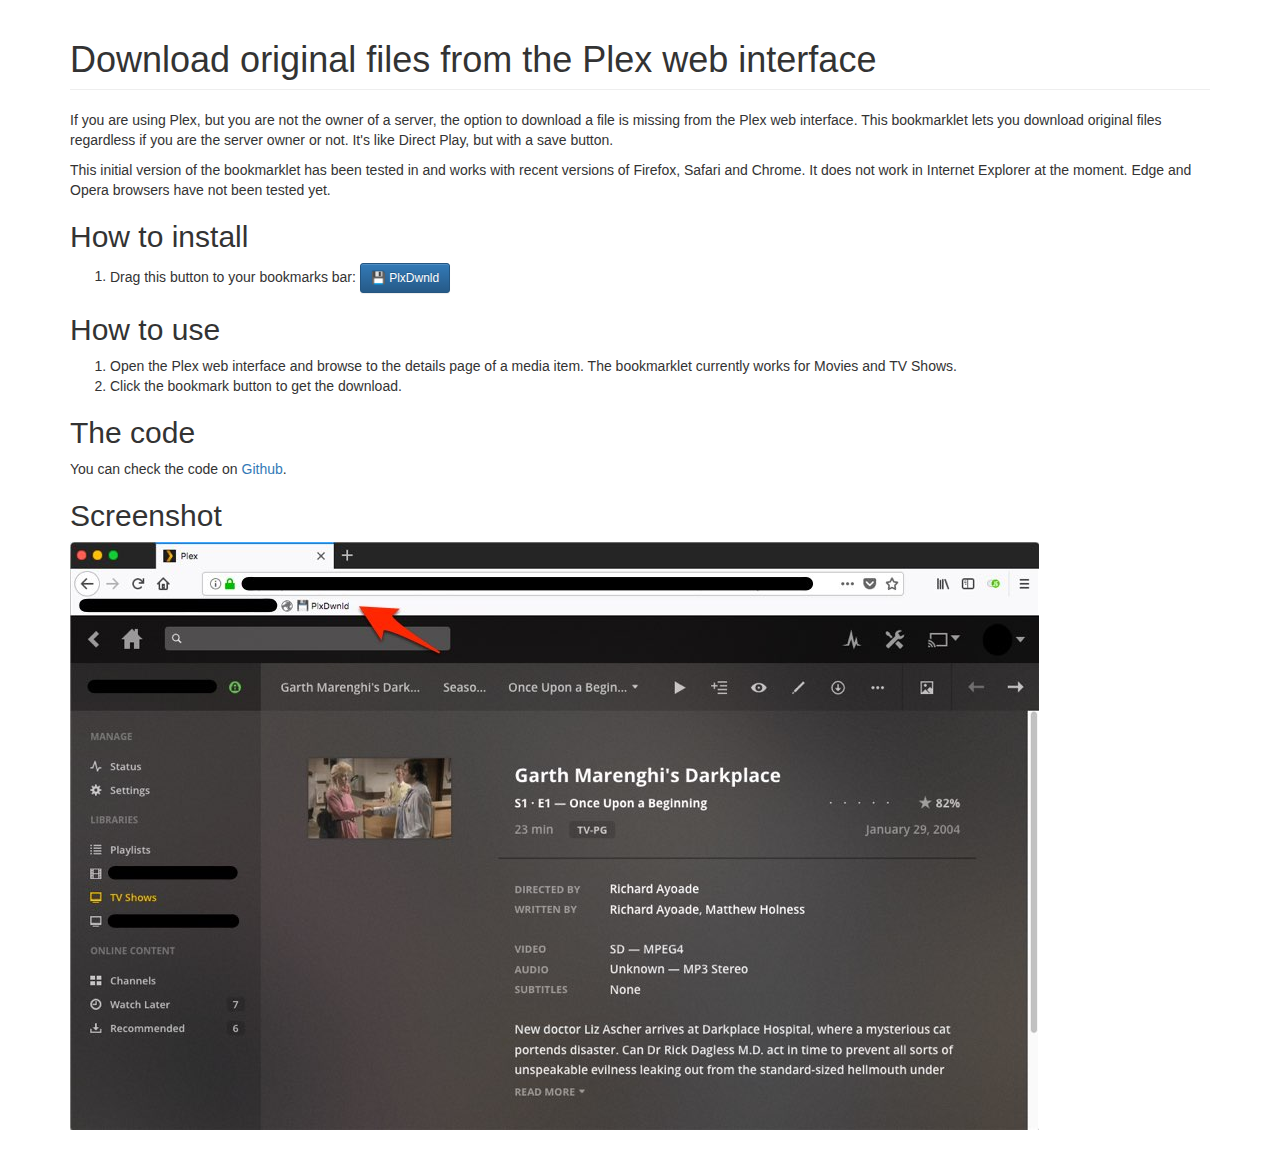
<file: plxdwnld/index.html>
<!DOCTYPE html>
<html lang="en">
<head>
	<meta charset="utf-8">
	<meta name="viewport" content="width=device-width, initial-scale=1">
	<title>Download original files from the Plex web interface</title>
	<link rel="stylesheet" href="/plxdwnld/bootstrap.min.css">
	<link rel="stylesheet" href="/plxdwnld/bootstrap-theme.min.css">

	<style>
	div.container {
		padding-bottom: 40px;
	}
	</style>
</head>

<body>
<div class="container">

	<h1 class="page-header">Download original files from the Plex web interface</h1>

	<p>If you are using Plex, but you are not the owner of a server, the option to download a file is missing from the Plex web interface. This bookmarklet lets you download original files regardless if you are the server owner or not. It's like Direct Play, but with a save button.</p>
	<p>This initial version of the bookmarklet has been tested in and works with recent versions of Firefox, Safari and Chrome. It does not work in Internet Explorer at the moment. Edge and Opera browsers have not been tested yet.</p>

	<h2>How to install</h2>
	<ol>
		<li>Drag this button to your bookmarks bar:
		<a href="javascript:(function()%7Bif%20(typeof%20plxDwnld%20%3D%3D%20'undefined')%20%7Bconst%20jsCode%20%3D%20document.createElement('script')%3BjsCode.setAttribute('src'%2C%20'https%3A%2F%2Fpiplong.run%2Fplxdwnld%2Fbookmarklet.js%3Fts%3D'%20%2B%20Math.floor(Date.now()%2F1000))%3Bdocument.body.appendChild(jsCode)%3B%7D%20else%20%7BplxDwnld.init()%3B%7D%7D)()" class="btn btn-primary btn-sm" role="button" aria-pressed="true">&#x1f4be; PlxDwnld</a></li>
	</ol>

	<h2>How to use</h2>
	<ol>
		<li>Open the Plex web interface and browse to the details page of a media item. The bookmarklet currently works for Movies and TV Shows.</li>
		<li>Click the bookmark button to get the download.</li>
	</ol>

	<h2>The code</h2>
	<p>You can check the code on <a href="https://github.com/piplongrun/piplongrun.github.io/blob/master/plxdwnld/bookmarklet.js">Github</a>.</p>

	<h2>Screenshot</h2>
	<img src="/plxdwnld/plexwebscreen.jpg" class="img-responsive" alt="Plex web interface">

</div>

</body>
</html>
</file>
